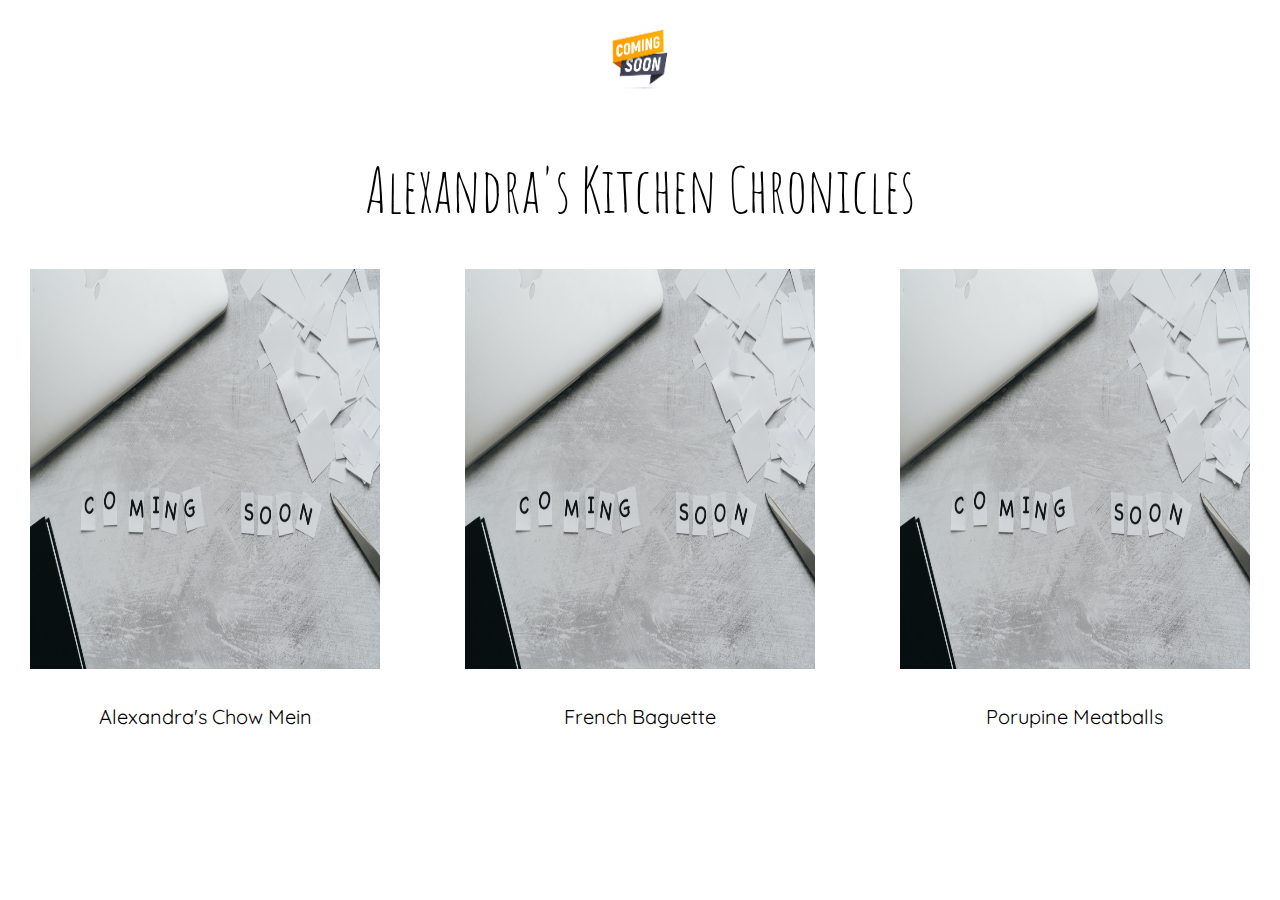
<file: index.html>
<!DOCTYPE html>

<html lang="en>">

<head>
    <link rel="stylesheet" href="style.css"/>
    <meta charset="UTF-8">
    <title>Kitchen Chronicles Homepage</title>
</head>

<body>
    <div>
        <a href="index.html"><img id="logo" class="center" src="recipes-images/logo.jpg"></a>
    </div>
    <h1 class="heading">Alexandra's Kitchen Chronicles</h1> 
<div class="content">
    <div class="item">
        <a href="recipes/alexandras-chow-mein.html"><img src="recipes-images/Image Coming Soon.jpg"></a>
        <p>Alexandra's Chow Mein</p>
</div>

<div class="item">
    <a href="recipes/french-baguette.html"><img src="recipes-images/Image Coming Soon.jpg"></a>
    <p>French Baguette</p>
</div>

<div class="item">
    <a href="recipes/porcupine-meatballs.html"><img src="recipes-images/Image Coming Soon.jpg"></a>
    <p>Porupine Meatballs</p>
</div>

</body>

</html>
</file>
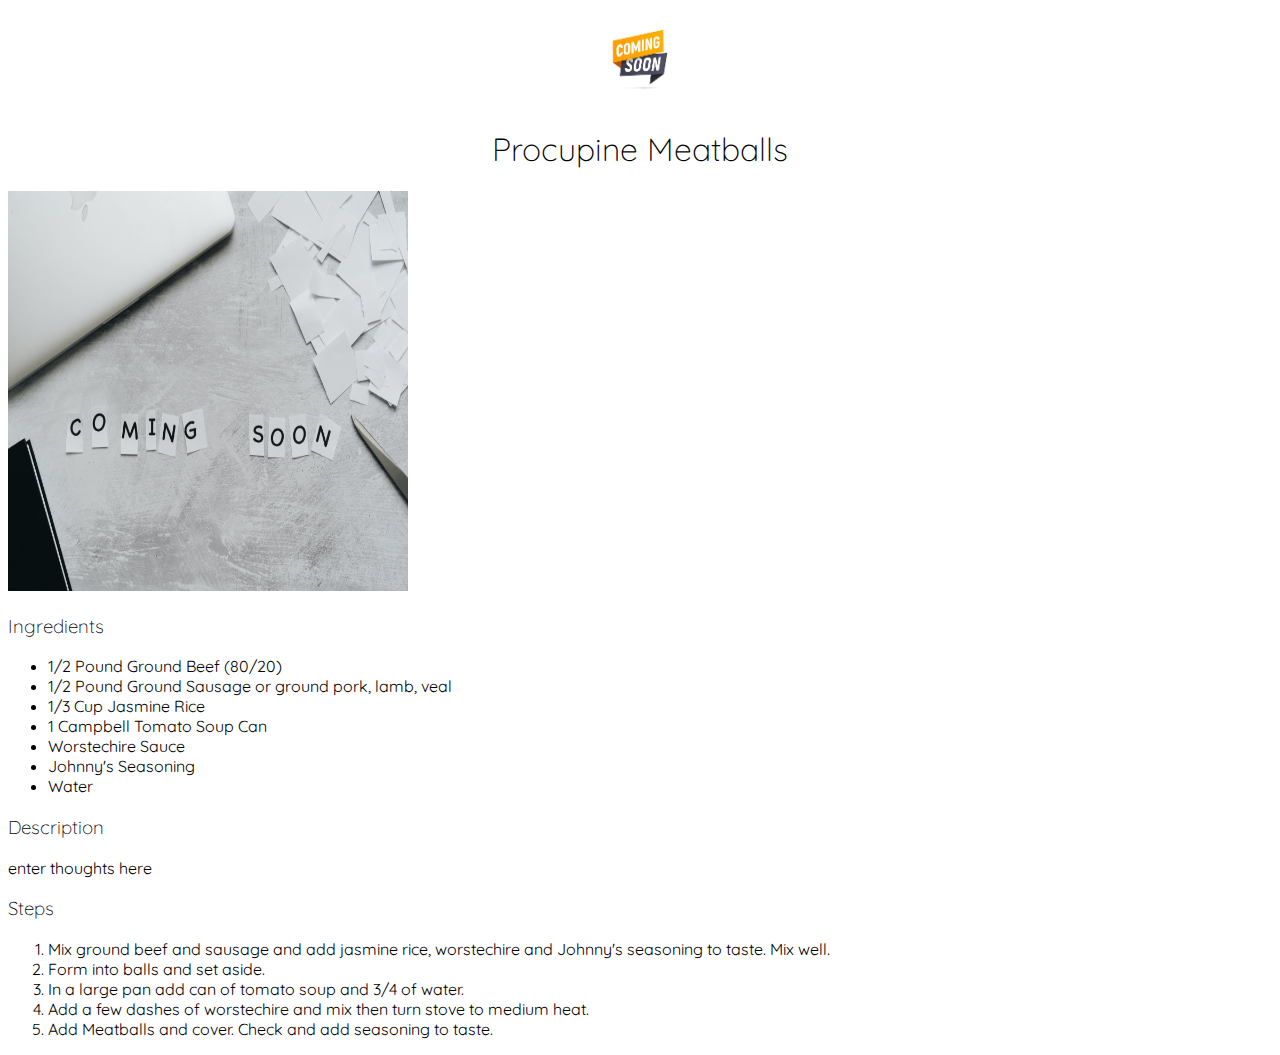
<file: recipes-images/Procupine Meatballs.html>
<!DOCTYPE html>
<!-- saved from url=(0054)http://127.0.0.1:5500/recipes/porcupine-meatballs.html -->
<html><head><meta http-equiv="Content-Type" content="text/html; charset=UTF-8">
        <title>Procupine Meatballs</title>
        
        <link rel="stylesheet" href="./Procupine Meatballs_files/style.css">
    </head>

    <body>
        <div>
            <a href="http://127.0.0.1:5500/index.html"><img id="logo" class="center" src="./Procupine Meatballs_files/logo.jpg"></a>
        </div>
        <h1 class="recipe-title">Procupine Meatballs</h1>
        <div class="content">
            <div class="content">
            <div class="left">
                <img src="./Procupine Meatballs_files/Image Coming Soon.jpg" height="400" width="400">
                <div class="ingredients-container">
                    <h3>Ingredients</h3>
                    <ul>
                        <li>1/2 Pound Ground Beef (80/20)</li>
                        <li>1/2 Pound Ground Sausage or ground pork, lamb, veal</li>
                        <li> 1/3 Cup Jasmine Rice</li>
                        <li>1 Campbell Tomato Soup Can</li>
                        <li>Worstechire Sauce</li>
                        <li>Johnny's Seasoning</li>
                        <li>Water</li>
                    </ul>
                </div>
                <div class="right">
                    <div class="right-top">
                        <h3>Description</h3>
                        <p>enter thoughts here</p> 
                </div>
                <div class="steps-container">
                    <h3>Steps</h3>
                    <ol>
                        <li>Mix ground beef and sausage and add jasmine rice, worstechire and Johnny's seasoning to taste. Mix well.</li>
                        <li>Form into balls and set aside.</li>
                        <li>In a large pan add can of tomato soup and 3/4 of water.</li>
                        <li>Add a few dashes of worstechire and mix then turn stove to medium heat.</li>
                        <li>Add Meatballs and cover. Check and add seasoning to taste.</li>
                    
                    </ol>
                </div>
    <!-- Code injected by live-server -->
<script>
	// <![CDATA[  <-- For SVG support
	if ('WebSocket' in window) {
		(function () {
			function refreshCSS() {
				var sheets = [].slice.call(document.getElementsByTagName("link"));
				var head = document.getElementsByTagName("head")[0];
				for (var i = 0; i < sheets.length; ++i) {
					var elem = sheets[i];
					var parent = elem.parentElement || head;
					parent.removeChild(elem);
					var rel = elem.rel;
					if (elem.href && typeof rel != "string" || rel.length == 0 || rel.toLowerCase() == "stylesheet") {
						var url = elem.href.replace(/(&|\?)_cacheOverride=\d+/, '');
						elem.href = url + (url.indexOf('?') >= 0 ? '&' : '?') + '_cacheOverride=' + (new Date().valueOf());
					}
					parent.appendChild(elem);
				}
			}
			var protocol = window.location.protocol === 'http:' ? 'ws://' : 'wss://';
			var address = protocol + window.location.host + window.location.pathname + '/ws';
			var socket = new WebSocket(address);
			socket.onmessage = function (msg) {
				if (msg.data == 'reload') window.location.reload();
				else if (msg.data == 'refreshcss') refreshCSS();
			};
			if (sessionStorage && !sessionStorage.getItem('IsThisFirstTime_Log_From_LiveServer')) {
				console.log('Live reload enabled.');
				sessionStorage.setItem('IsThisFirstTime_Log_From_LiveServer', true);
			}
		})();
	}
	else {
		console.error('Upgrade your browser. This Browser is NOT supported WebSocket for Live-Reloading.');
	}
	// ]]>
</script>

</div></div></div></div></body></html>
</file>
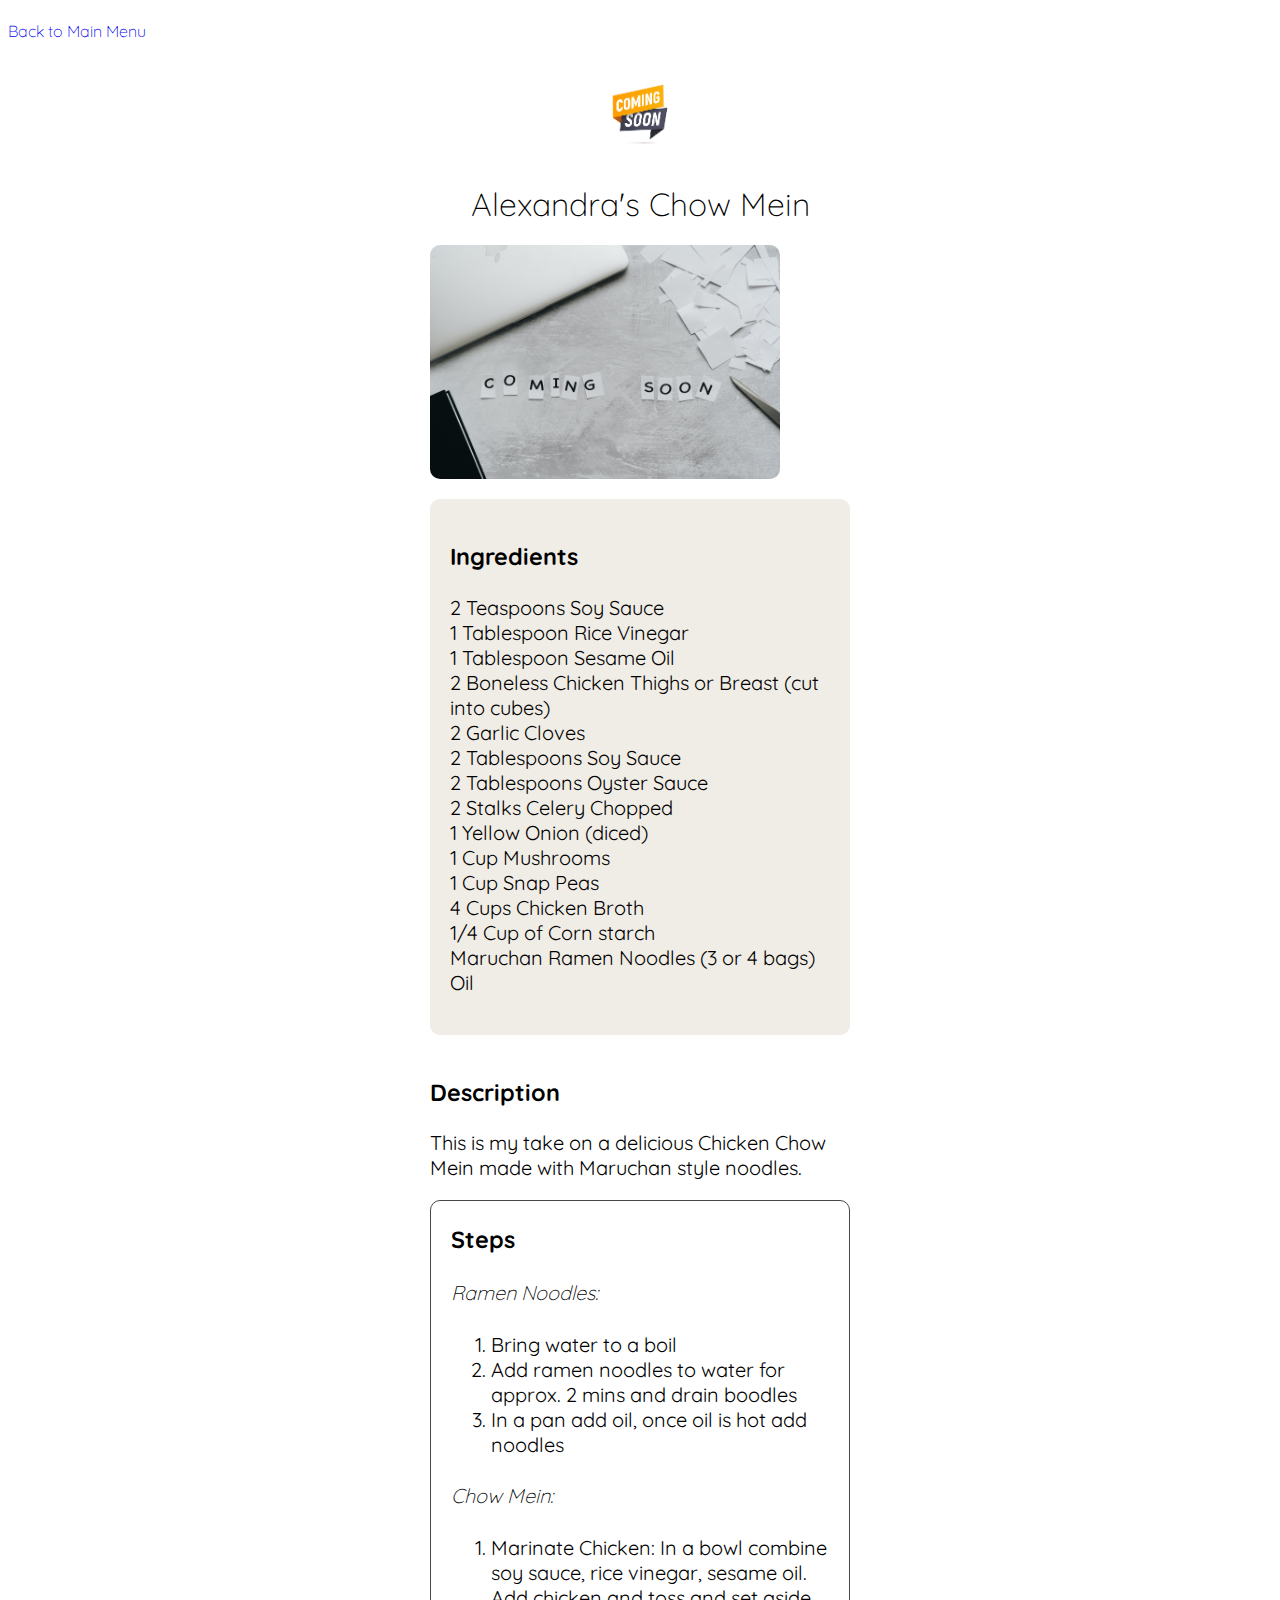
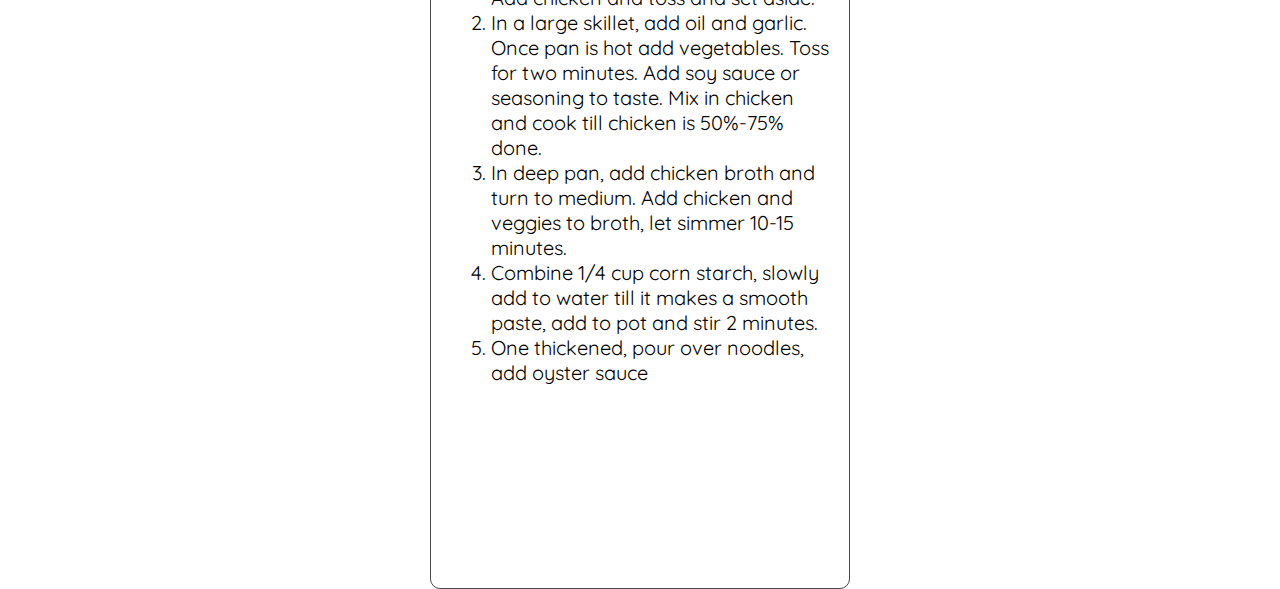
<file: recipes/alexandras-chow-mein.html>
<!DOCTYPE html> 
<Html>
    <head>
        <meta charset="UTF-8">
        <title>Alexandra's Chow Mein</title>
        <link rel="stylesheet" href="../style.css">
        <a href="../index.html"><h4>Back to Main Menu</h4></a>
    </head>

     <body> 
        <div>
            <a href="../index.html"><img id="logo" class="center" src="../recipes-images/logo.jpg"></a>
        </div>
        <h1 class="recipe-title">Alexandra's Chow Mein</h1>
        <div class="content">
            <div class="left">
            <img src="../recipes-images/Image Coming Soon.jpg">
        <div class="ingredients-container">
            <h3>Ingredients</h3>
            <ul>
                <li>2 Teaspoons Soy Sauce</li>
                <li>1 Tablespoon Rice Vinegar</li>
                <li>1 Tablespoon Sesame Oil</li>
                <li>2 Boneless Chicken Thighs or Breast (cut into cubes)</li>
                <li>2 Garlic Cloves</li>
                <li>2 Tablespoons Soy Sauce</li>
                <li>2 Tablespoons Oyster Sauce</li>
                <li>2 Stalks Celery Chopped</li>
                <li>1 Yellow Onion (diced)</li>
                <li>1 Cup Mushrooms</li>
                <li>1 Cup Snap Peas</li>
                <li>4 Cups Chicken Broth</li>
                <li>1/4 Cup of Corn starch</li>
                <li>Maruchan Ramen Noodles (3 or 4 bags)</li>
                <li>Oil</li> 
            </ul>
        </div>
        <div class="right">
            <div class="right-top">
                <h3>Description</h3>
                <p>This is my take on a delicious Chicken Chow Mein made with Maruchan style noodles.</p>
        </div>
<div class="steps-container">
    <h3>Steps</h3>
    <em><h4>Ramen Noodles:</h4></em>
<ol>
    <li>Bring water to a boil</li>
    <li>Add ramen noodles to water for approx. 2 mins and drain boodles </li>
    <li>In a pan add oil, once oil is hot add noodles</li>
</ol>

<em><h4>Chow Mein:</h4></em>
<ol>
    <li>Marinate Chicken: In a bowl combine soy sauce, rice vinegar, sesame oil. Add chicken and toss and set aside. </li>
    <li>In a large skillet, add oil and garlic. Once pan is hot add vegetables. Toss for two minutes. Add soy sauce or seasoning to taste.
    Mix in chicken and cook till chicken is 50%-75% done.</li>
    <li>In deep pan, add chicken broth and turn to medium. Add chicken and veggies to broth, let simmer 10-15 minutes.</li>
    <li>Combine 1/4 cup corn starch, slowly add to water till it makes a smooth paste, add to pot and stir 2 minutes.</li>
    <li>One thickened, pour over noodles, add oyster sauce </li>
    
</ol>
</div>
     </body>

</Html>
</file>
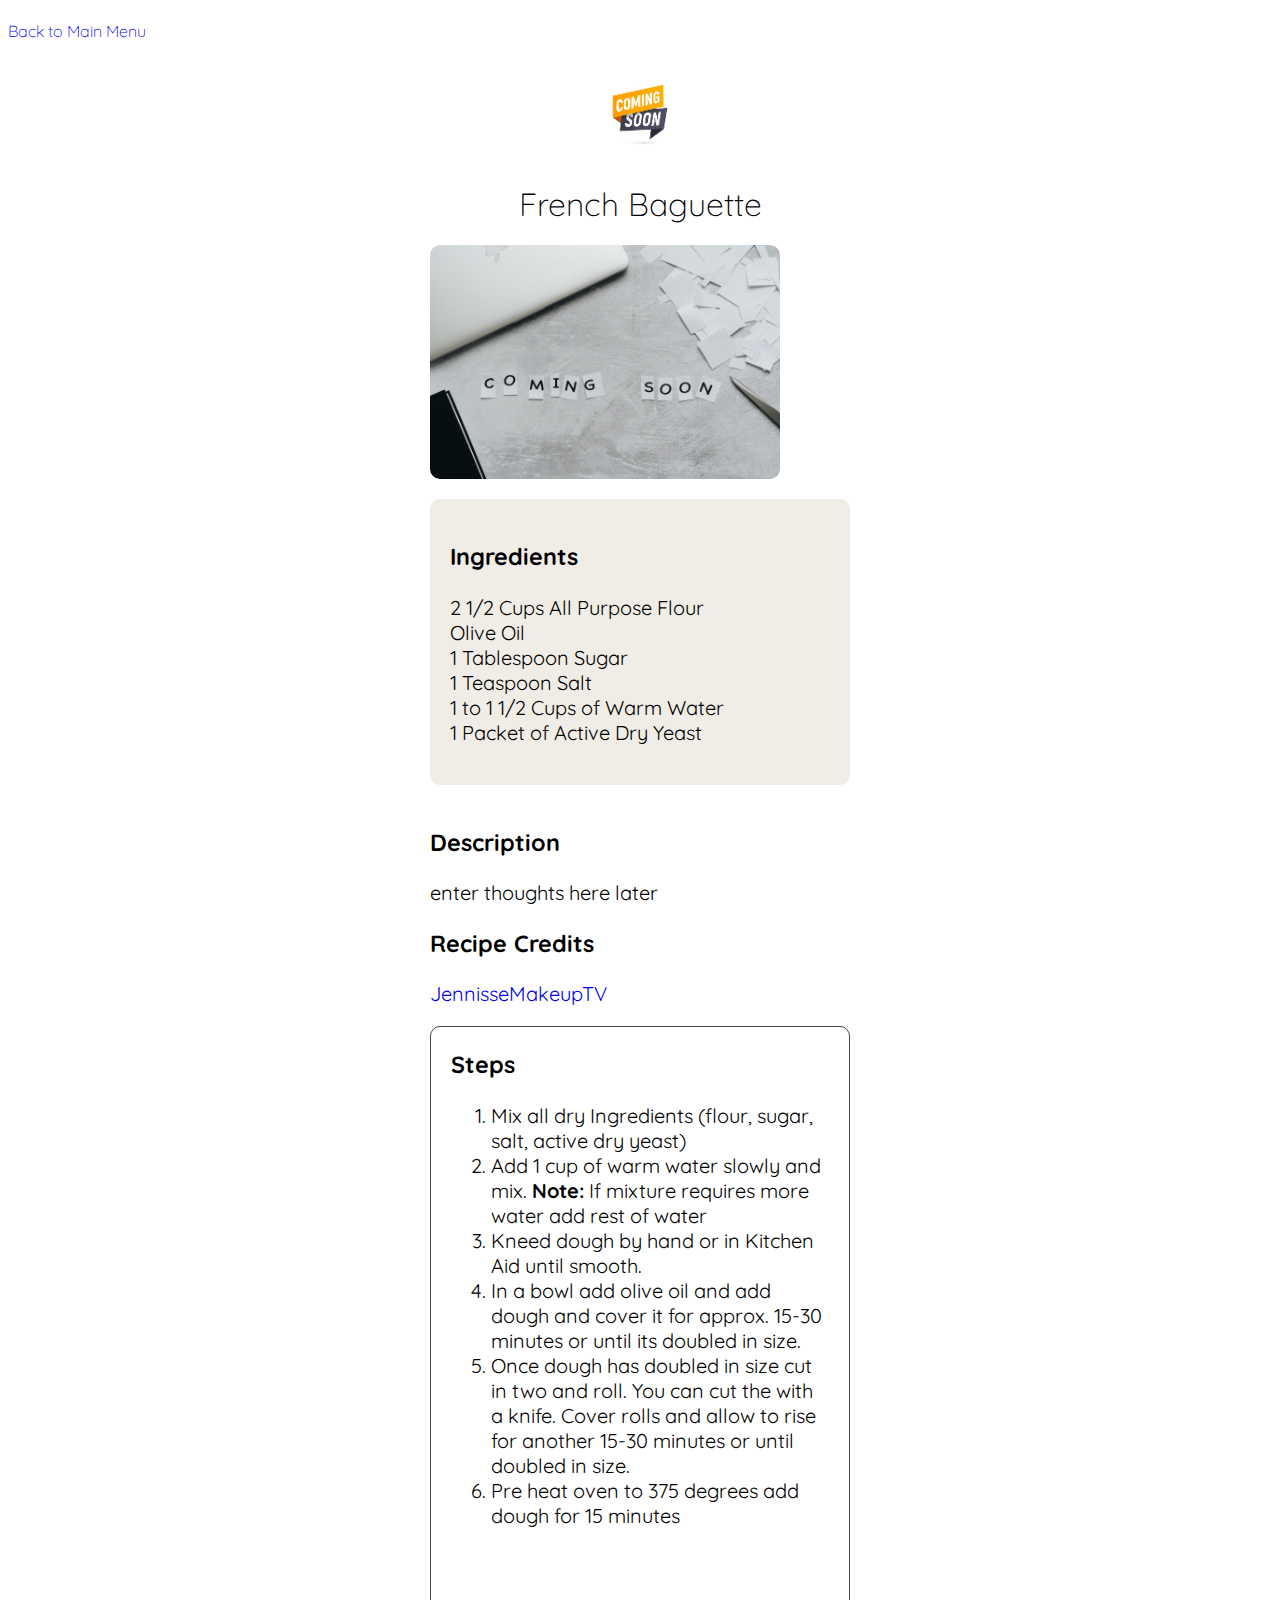
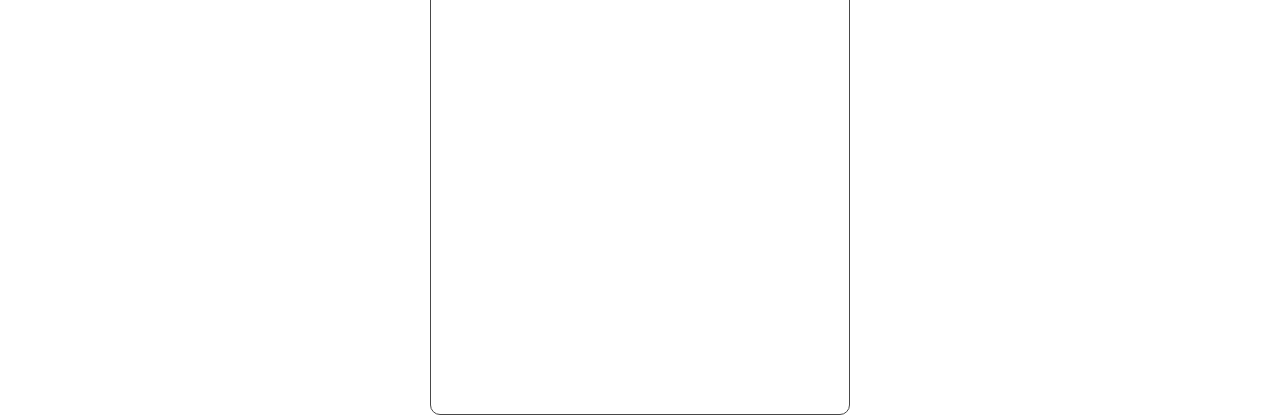
<file: recipes/french-baguette.html>
<!DOCTYPE html>
<html>
    <head>
        <meta charset="UTF-8">
        <link rel="stylesheet" href="../style.css">
        <title>French Baguette</title>
        <a href="../index.html"><h4>Back to Main Menu</h4></a>
    </head>

    <body>
        <div>
            <a href="../index.html"><img id="logo" class="center" src="../recipes-images/logo.jpg"></a>
        </div>
        <h1 class="recipe-title">French Baguette</h1>
        <div class="content">
        <div class="left">
            <img class="french" src="../recipes-images/Image Coming Soon.jpg" height="400" width="400">
            <div class="ingredients-container">
                <h3>Ingredients</h3>
                <ul>
                    <li>2 1/2 Cups All Purpose Flour</li>
                    <li>Olive Oil</li>
                    <li>1 Tablespoon Sugar</li>
                    <li>1 Teaspoon Salt</li>
                    <li>1 to 1 1/2 Cups of Warm Water</li>
                    <li>1 Packet of Active Dry Yeast</li>
                </ul>        
        </div>

        <div class="right">
            <div class="right-top">
                <h3>Description</h3>
                <p>enter thoughts here later</p>
                <h3>Recipe Credits</h3>
                <p><a href="https://www.youtube.com/watch?v=D1WdpRsLGRI&list=PLJx95ieI35BD2tPfiSFJgC59jIBN20kIu&index=4" target="_blank" rel="noopener noreferrer">JennisseMakeupTV</a></p>
                </div>

                <div class="steps-container">
                    <h3>Steps</h3>
                    <ol>
                        <li>Mix all dry Ingredients (flour, sugar, salt, active dry yeast)</li>
                        <li>Add 1 cup of warm water slowly and mix. <strong>Note:</strong> If mixture requires more water add rest of water </li>
                        <li>Kneed dough by hand or in Kitchen Aid until smooth.</li>
                        <li>In a bowl add olive oil and add dough and cover it for approx. 15-30 minutes or until its doubled in size.</li>
                        <li>Once dough has doubled in size cut in two and roll. You can cut the with a knife. Cover rolls and allow to rise for another 
                            15-30 minutes or until doubled in size.</li>
                        <li>Pre heat oven to 375 degrees add dough for 15 minutes</li>
                         </ol>
                    </div>
       
    </body>
</html>
</file>
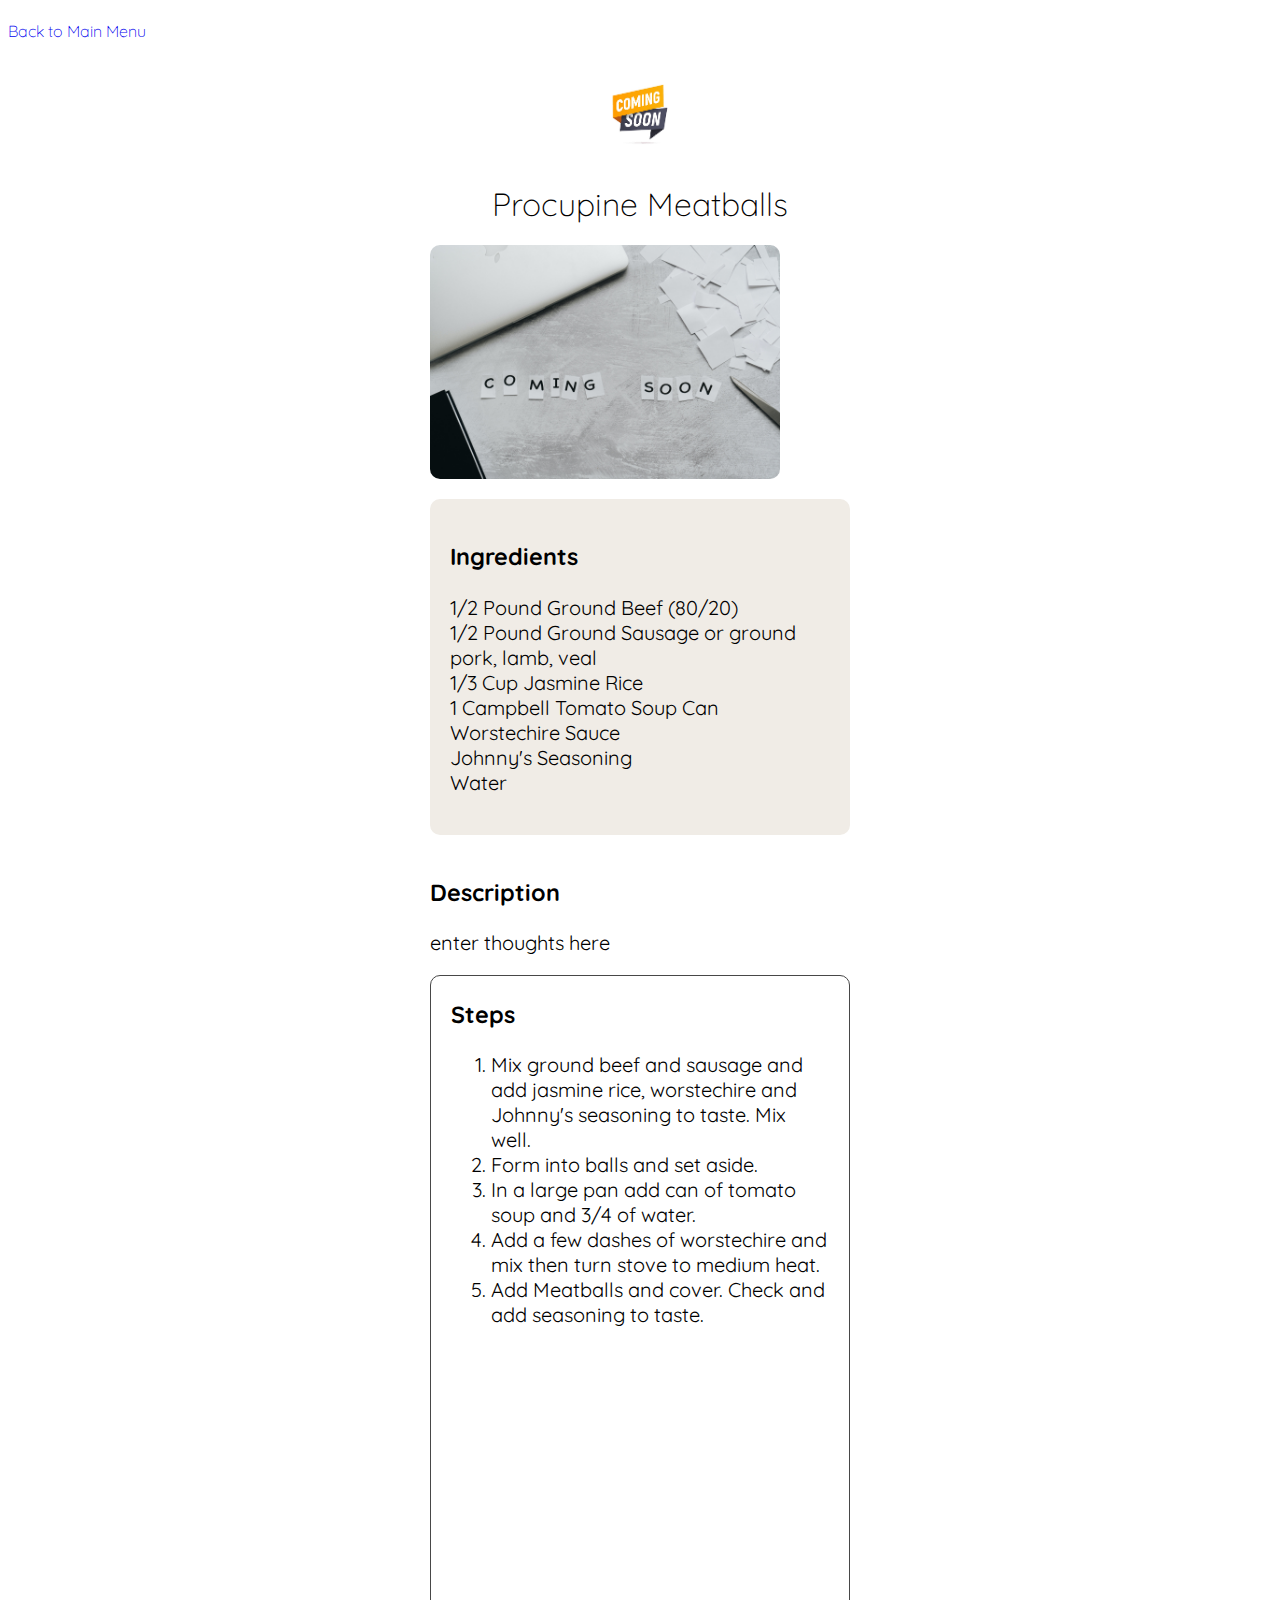
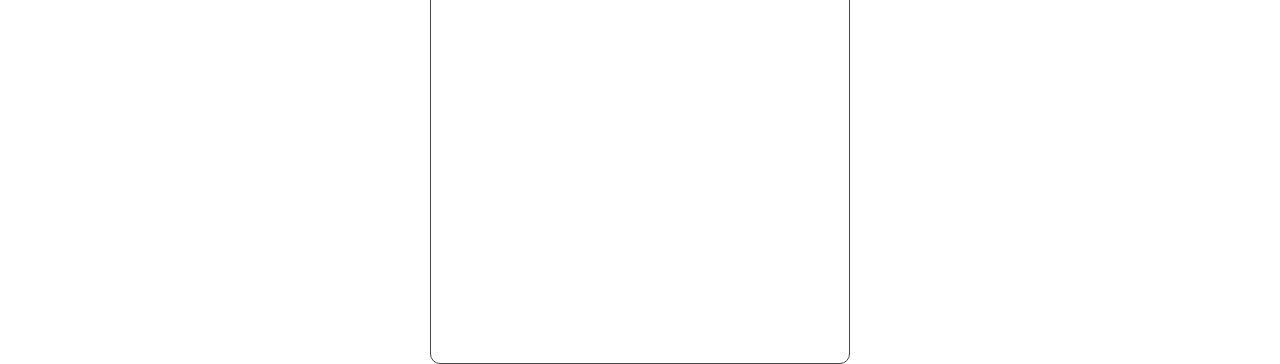
<file: recipes/porcupine-meatballs.html>
<!DOCTYPE html>
<html>
    <head>
        <title>Procupine Meatballs</title>
        <meta charset="UTF-8">
        <link rel="stylesheet" href="../style.css">
        <a href="../index.html"><h4>Back to Main Menu</h4></a>
    </head>

    <body>
        <div>
            <a href="../index.html"><img id="logo" class="center" src="../recipes-images/logo.jpg"></a>
        </div>
        <h1 class="recipe-title">Procupine Meatballs</h1>
        <div class="content">
            <div class="content">
            <div class="left">
                <img src="../recipes-images/Image Coming Soon.jpg" height="400" width="400">
                <div class="ingredients-container">
                    <h3>Ingredients</h3>
                    <ul>
                        <li>1/2 Pound Ground Beef (80/20)</li>
                        <li>1/2 Pound Ground Sausage or ground pork, lamb, veal</li>
                        <li> 1/3 Cup Jasmine Rice</li>
                        <li>1 Campbell Tomato Soup Can</li>
                        <li>Worstechire Sauce</li>
                        <li>Johnny's Seasoning</li>
                        <li>Water</li>
                    </ul>
                </div>
                <div class="right">
                    <div class="right-top">
                        <h3>Description</h3>
                        <p>enter thoughts here</p> 
                </div>
                <div class="steps-container">
                    <h3>Steps</h3>
                    <ol>
                        <li>Mix ground beef and sausage and add jasmine rice, worstechire and Johnny's seasoning to taste. Mix well.</li>
                        <li>Form into balls and set aside.</li>
                        <li>In a large pan add can of tomato soup and 3/4 of water.</li>
                        <li>Add a few dashes of worstechire and mix then turn stove to medium heat.</li>
                        <li>Add Meatballs and cover. Check and add seasoning to taste.</li>
                    
                    </ol>
                </div>
    </body>
</html>
</file>
<file: style.css>
@import url('https://fonts.googleapis.com/css2?family=Indie+Flower&display=swap');
@import url('https://fonts.googleapis.com/css2?family=Amatic+SC:wght@400;700&family=Indie+Flower&display=swap');
@import url('https://fonts.googleapis.com/css2?family=Amatic+SC:wght@400;700&family=Indie+Flower&family=Quicksand:wght@300&display=swap');
html{
    font-family: 'Quicksand', sans-serif;
}

h1,h2,h3,h4,h5,h6{
    font-weight: 300;
}

.item img:hover{
    transform: scale(1.05);
    transition: all ease;
    border-radius: 15px;
}

.heading{
    font-size: 62px;
    font-family: 'Amatic SC', cursive;
}

a{
    text-decoration: none;
}

#logo{
    width: 100px;
    height: 100px;
    margin-left: auto;
    margin-right: auto;
    display: block;
}

.heading,
.recipe-title{
    text-align: center;
}

h3{
    font-weight: bold;
}

.content{
    display: flex;
    flex-direction: row;
    justify-content: center;
    font-size: 20px;
    gap: 20px;
}

div img{
    width: 350px;
    height: 400px;
}

.item{
    display: flex;
    flex-direction: column;
    gap: 10px;
    align-items: center;
    width: 400px;
    text-align: center;
}

.left{
  display: flex;
  flex-direction: column;
  gap: 20px;
  width: 420px;
  height: 1507px;  
}

.left img{
    border-radius: 10px;
}

.content{
    gap: 40px;
    display: flex;
}

.right.top{
    border-radius: 10px;
    border: 1px solid rgb(41, 41, 41);
    height: 500px;
}

ul{
    list-style-type: none;
    padding: 0;
}

.steps-container{
    margin-top: 20px;
    border-radius: 10px;
    border:1px solid rgb(71, 71, 71);
    height: 987px;
}

.ingredients-container{
    border-radius: 10px;
    background-color: rgb(240, 236, 230);
    padding: 20px;
    flex-grow: 3;
    
}

.right.top,
.steps-container{
    padding:0 20px 0px 20px;
}
</file>
<file: recipes-images/Procupine Meatballs_files/style.css>
@import url('https://fonts.googleapis.com/css2?family=Indie+Flower&display=swap');
@import url('https://fonts.googleapis.com/css2?family=Amatic+SC:wght@400;700&family=Indie+Flower&display=swap');
@import url('https://fonts.googleapis.com/css2?family=Amatic+SC:wght@400;700&family=Indie+Flower&family=Quicksand:wght@300&display=swap');
html{
    font-family: 'Quicksand', sans-serif;
}

h1,h2,h3,h4,h5,h6{
    font-weight: 300;
}

.item img:hover{
    transform: scale(1.05);
    transition: all ease;
    border-radius: 15px;
}

.heading{
    font-size: 62px;
    font-family: 'Amatic SC', cursive;
}

a{
    text-decoration: none;
}

#logo{
    width: 100px;
    height: 100px;
    margin-left: auto;
    margin-right: auto;
    display: block;
}

.heading,
.recipe-title{
    text-align: center;
}
</file>
